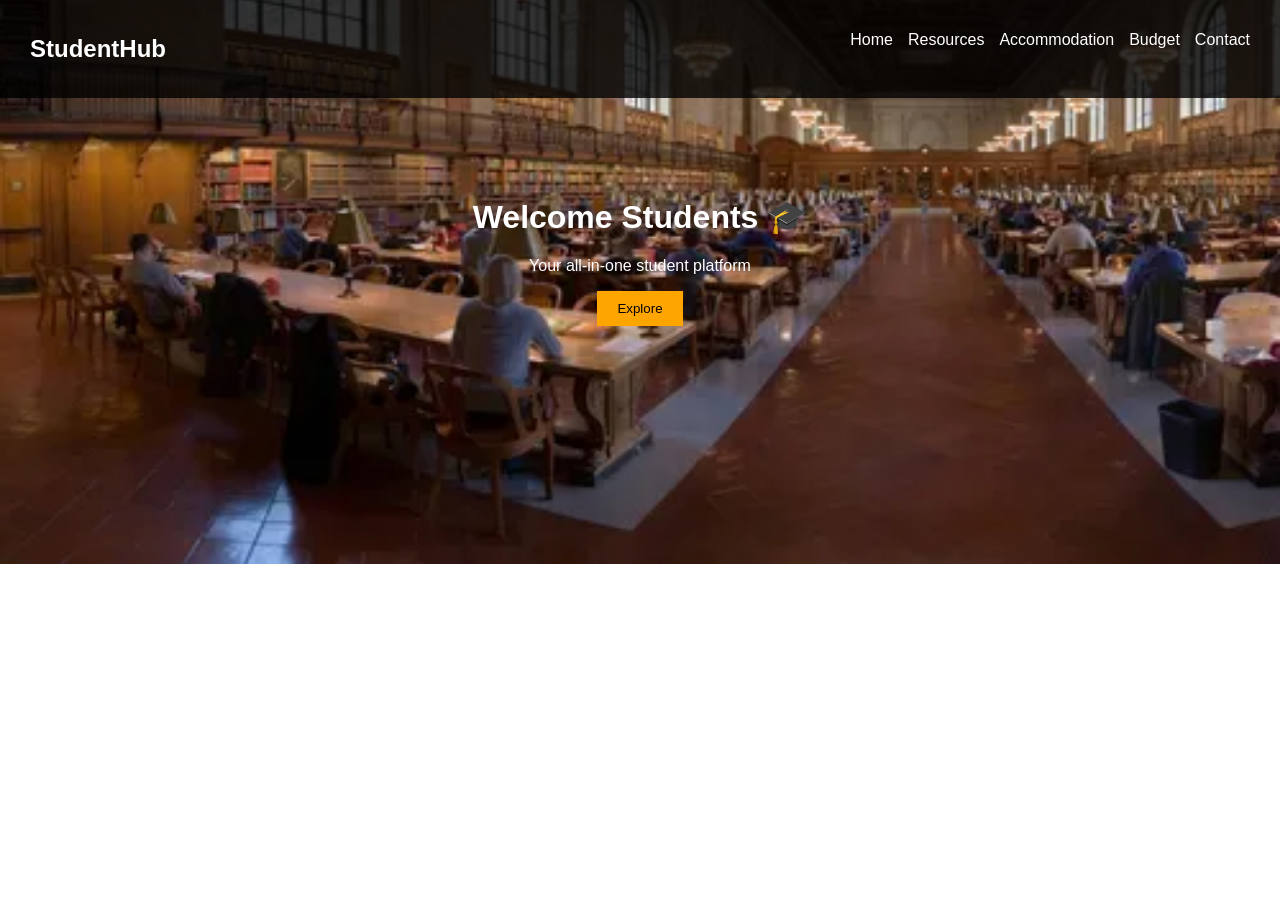
<file: index.html>
<!DOCTYPE html>
<html>
<head>
    <title>StudentHub</title>
    <link rel="stylesheet" href="css/style.css">
    <link rel="icon" href="images/favicon.ico">
    <script src="https://code.jquery.com/jquery-3.6.0.min.js"></script>
</head>

<body>

<nav>
    <h2>StudentHub</h2>
    <ul>
        <li><a href="index.html">Home</a></li>
        <li><a href="resources.html">Resources</a></li>
        <li><a href="accommodation.html">Accommodation</a></li>
        <li><a href="budget.html">Budget</a></li>
        <li><a href="contact.html">Contact</a></li>
    </ul>
</nav>

<header class="hero">
    <h1>Welcome Students 🎓</h1>
    <p>Your all-in-one student platform</p>
    <button id="exploreBtn">Explore</button>
</header>

<div id="extraContent" class="fade-in">
    <div class="card">
        <h3>📚 Study Resources</h3>
        <p>Access notes, tips and guides</p>
    </div>
</div>

<script src="js/script.js"></script>
</body>
</html>
</file>
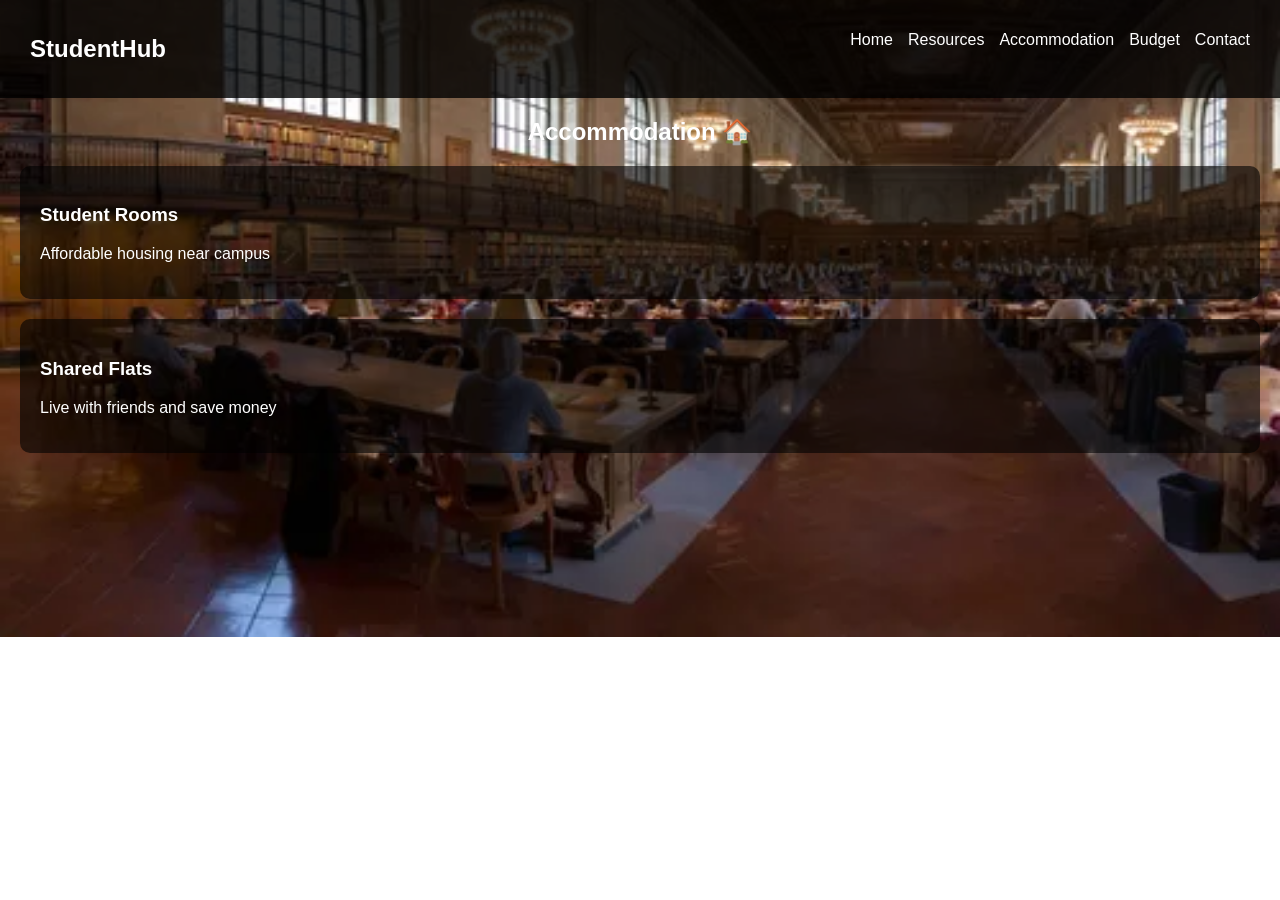
<file: accommodation.html>
<!DOCTYPE html>
<html>
<head>
    <title>Accommodation</title>
    <link rel="stylesheet" href="css/style.css">
</head>

<body>

<nav>
    <h2>StudentHub</h2>
    <ul>
        <li><a href="index.html">Home</a></li>
        <li><a href="resources.html">Resources</a></li>
        <li><a href="accommodation.html">Accommodation</a></li>
        <li><a href="budget.html">Budget</a></li>
        <li><a href="contact.html">Contact</a></li>
    </ul>
</nav>

<h2 style="text-align:center;">Accommodation 🏠</h2>

<div class="card">
    <h3>Student Rooms</h3>
    <p>Affordable housing near campus</p>
</div>

<div class="card">
    <h3>Shared Flats</h3>
    <p>Live with friends and save money</p>
</div>

</body>
</html>
</file>
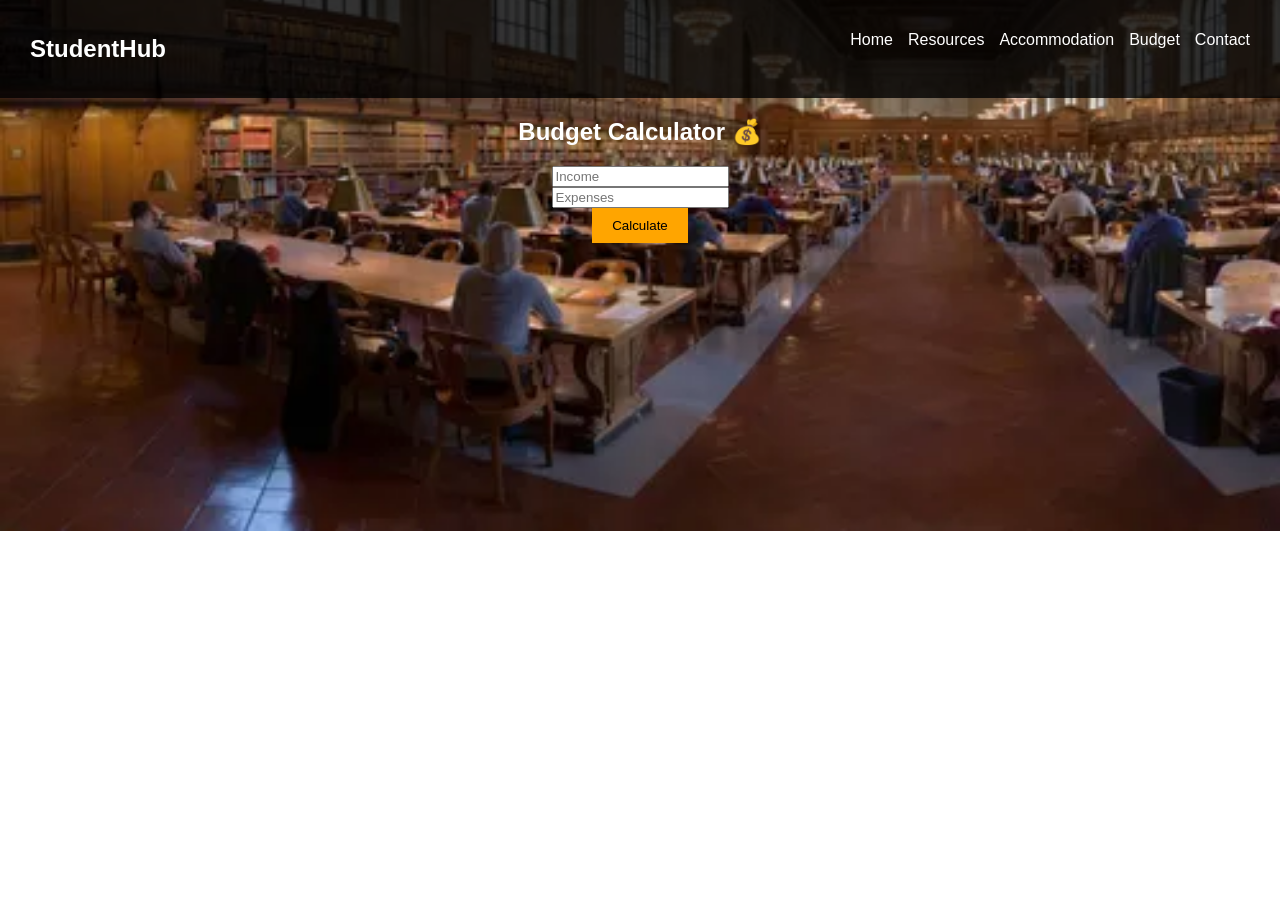
<file: budget.html>
<!DOCTYPE html>
<html>
<head>
    <title>Budget</title>
    <link rel="stylesheet" href="css/style.css">
    <script src="https://code.jquery.com/jquery-3.6.0.min.js"></script>
</head>

<body>

<nav>
    <h2>StudentHub</h2>
    <ul>
        <li><a href="index.html">Home</a></li>
        <li><a href="resources.html">Resources</a></li>
        <li><a href="accommodation.html">Accommodation</a></li>
        <li><a href="budget.html">Budget</a></li>
        <li><a href="contact.html">Contact</a></li>
    </ul>
</nav>

<h2 style="text-align:center;">Budget Calculator 💰</h2>

<div style="text-align:center;">
<input type="number" id="income" placeholder="Income"><br>
<input type="number" id="expense" placeholder="Expenses"><br>

<button id="calcBtn" type="button">Calculate</button>

<h3 id="result"></h3>
</div>
<script>
document.getElementById("calcBtn").onclick = function() {

    console.log("Button clicked");

    let income = parseFloat(document.getElementById("income").value);
    let expense = parseFloat(document.getElementById("expense").value);

    if(isNaN(income) || isNaN(expense)){
        alert("Enter values!");
        return;
    }

    let savings = income - expense;

    document.getElementById("result").innerHTML = "Savings: £" + savings;
};
</script>
</body>
</html>
</file>
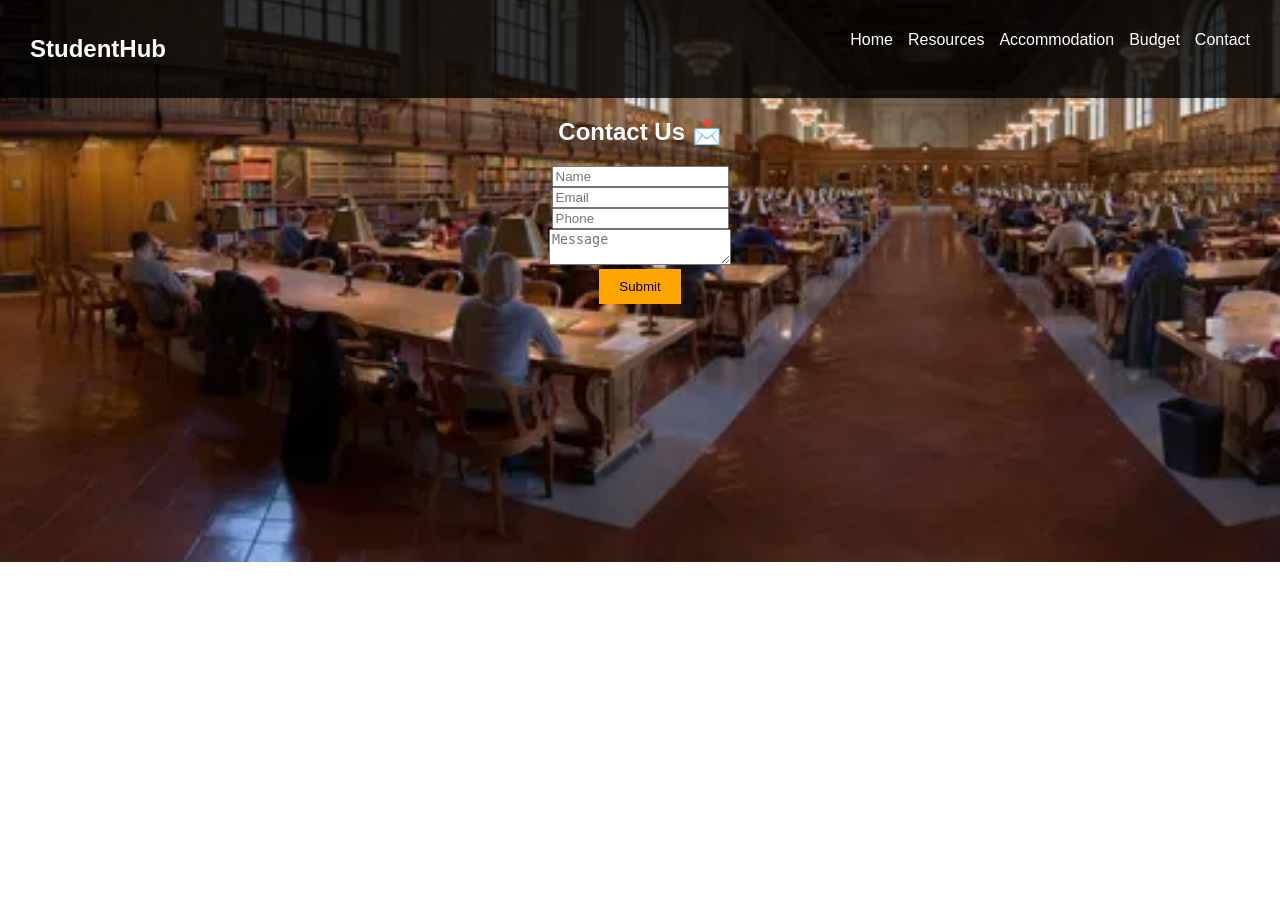
<file: contact.html>
<!DOCTYPE html>
<html>
<head>
    <title>Contact</title>
    <link rel="stylesheet" href="css/style.css">
    <script src="https://code.jquery.com/jquery-3.6.0.min.js"></script>
</head>

<body>

<nav>
    <h2>StudentHub</h2>
    <ul>
        <li><a href="index.html">Home</a></li>
        <li><a href="resources.html">Resources</a></li>
        <li><a href="accommodation.html">Accommodation</a></li>
        <li><a href="budget.html">Budget</a></li>
        <li><a href="contact.html">Contact</a></li>
    </ul>
</nav>

<h2 style="text-align:center;">Contact Us 📩</h2>

<form id="contactForm" style="text-align:center;">
    <input type="text" id="name" placeholder="Name"><br>
    <input type="text" id="email" placeholder="Email"><br>
    <input type="text" id="phone" placeholder="Phone"><br>
    <textarea id="message" placeholder="Message"></textarea><br>

    <button type="submit">Submit</button>
</form>

<h3 id="output" style="text-align:center;"></h3>

<script>
$("#contactForm").submit(function(e){
    e.preventDefault();

    let name = $("#name").val();
    let email = $("#email").val();

    if(name === "" || email === ""){
        alert("All fields required!");
        return;
    }

    if(!email.includes("@")){
        alert("Invalid email!");
        return;
    }

    // Save data (extra feature)
    localStorage.setItem("username", name);

    $("#output").hide().html("Thanks " + name + " 😊").fadeIn(1000);
});

// Load saved user
$(document).ready(function(){
    let saved = localStorage.getItem("username");
    if(saved){
        $("#output").html("Welcome back " + saved);
    }
});
</script>

</body>
</html>
</file>
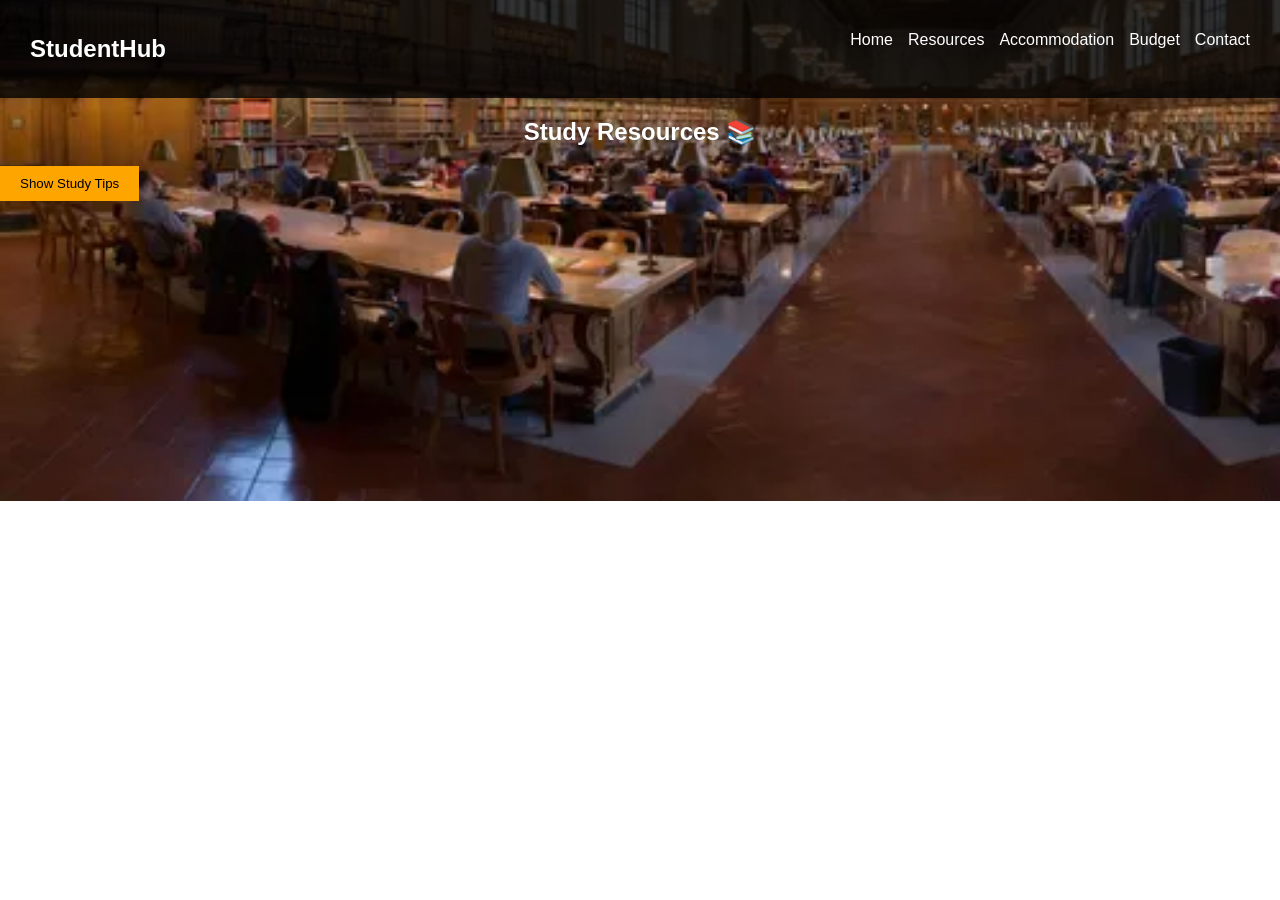
<file: resources.html>
<!DOCTYPE html>
<html>
<head>
    <title>Resources</title>
    <link rel="stylesheet" href="css/style.css">
    <script src="https://code.jquery.com/jquery-3.6.0.min.js"></script>
</head>

<body>

<nav>
    <h2>StudentHub</h2>
    <ul>
        <li><a href="index.html">Home</a></li>
        <li><a href="resources.html">Resources</a></li>
        <li><a href="accommodation.html">Accommodation</a></li>
        <li><a href="budget.html">Budget</a></li>
        <li><a href="contact.html">Contact</a></li>
    </ul>
</nav>

<h2 style="text-align:center;">Study Resources 📚</h2>

<button id="toggleBtn">Show Study Tips</button>

<div id="tips" style="display:none;">
    <div class="card">
        <p>✔ Study daily</p>
        <p>✔ Practice coding</p>
        <p>✔ Revise weekly</p>
    </div>
</div>

<script>
$("#toggleBtn").click(function(){
    $("#tips").slideToggle();
});
</script>

</body>
</html>
</file>
<file: css/style.css>
body {
    margin: 0;
    font-family: Arial;
    background: url('../images/bg.jpg') no-repeat center center/cover;
    color: white;
}

nav {
    display: flex;
    justify-content: space-between;
    padding: 15px 30px;
    background: rgba(0,0,0,0.8);
}

ul {
    list-style: none;
    display: flex;
    gap: 15px;
}

a {
    color: white;
    text-decoration: none;
}

.hero {
    text-align: center;
    margin-top: 100px;
}

button {
    padding: 10px 20px;
    background: orange;
    border: none;
    cursor: pointer;
    transition: 0.3s;
}

button:hover {
    background: red;
    transform: scale(1.1);
}

.card {
    background: rgba(0,0,0,0.6);
    margin: 20px;
    padding: 20px;
    border-radius: 10px;
    transition: 0.3s;
}

.card:hover {
    transform: translateY(-10px);
}

.fade-in {
    display: none;
}
</file>
